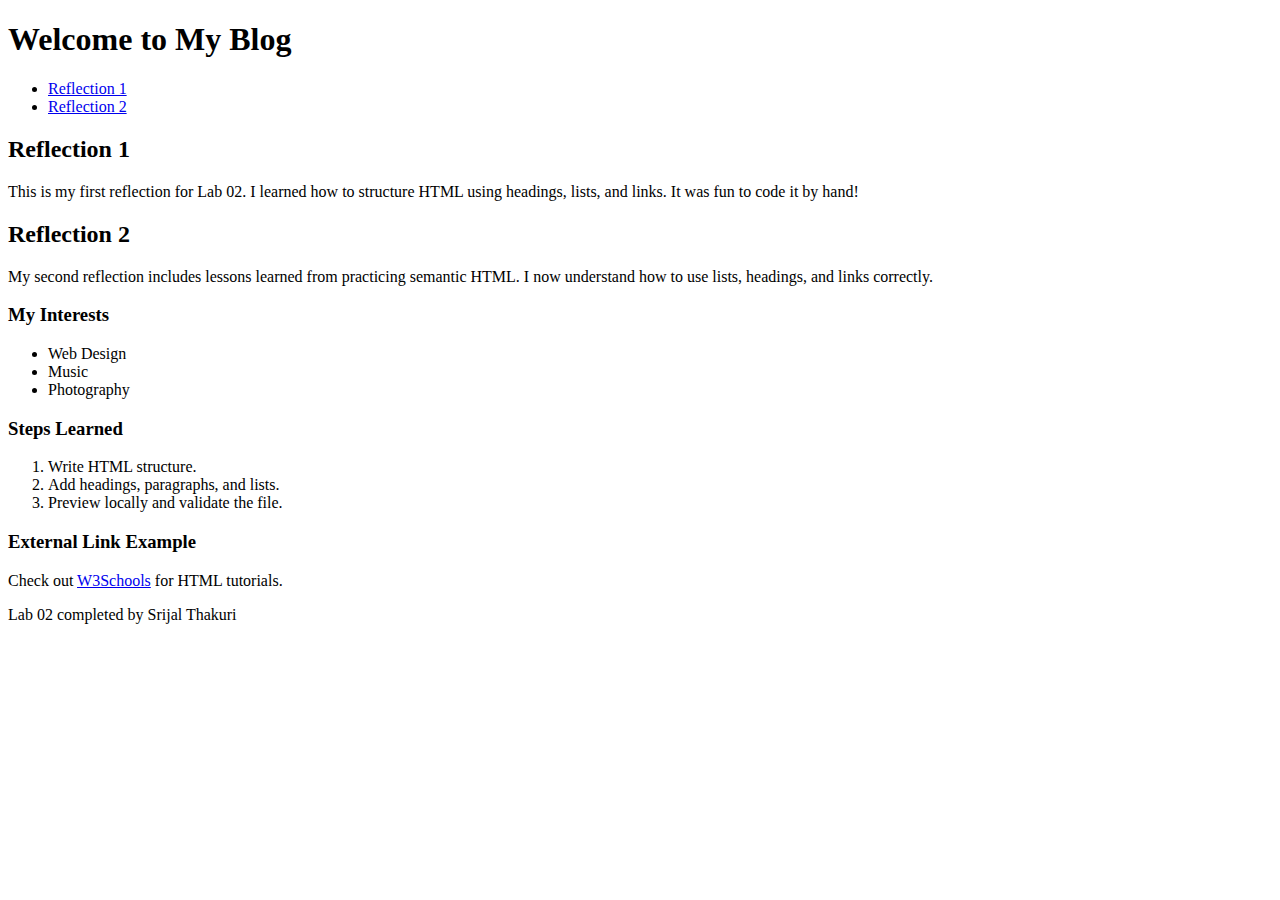
<file: lab02/index.html>
<!DOCTYPE html>
<html lang="en">
<head>
    <meta charset="UTF-8">
    <title>My Lab 02 Blog</title>
</head>
<body>
    <header>
        <h1>Welcome to My Blog</h1>
        <nav>
            <ul>
                <li><a href="#post1">Reflection 1</a></li>
                <li><a href="#post2">Reflection 2</a></li>
            </ul>
        </nav>
    </header>

    <main>
        <article id="post1">
            <h2>Reflection 1</h2>
            <p>This is my first reflection for Lab 02. I learned how to structure HTML using headings, lists, and links. It was fun to code it by hand!</p>
        </article>

        <article id="post2">
            <h2>Reflection 2</h2>
            <p>My second reflection includes lessons learned from practicing semantic HTML. I now understand how to use lists, headings, and links correctly.</p>
        </article>

        <section>
            <h3>My Interests</h3>
            <ul>
                <li>Web Design</li>
                <li>Music</li>
                <li>Photography</li>
            </ul>
        </section>

        <section>
            <h3>Steps Learned</h3>
            <ol>
                <li>Write HTML structure.</li>
                <li>Add headings, paragraphs, and lists.</li>
                <li>Preview locally and validate the file.</li>
            </ol>
        </section>

        <section>
            <h3>External Link Example</h3>
            <p>Check out <a href="https://www.w3schools.com" target="_blank">W3Schools</a> for HTML tutorials.</p>
        </section>
    </main>

    <footer>
        <p>Lab 02 completed by Srijal Thakuri</p>
    </footer>
</body>
</html>
</file>
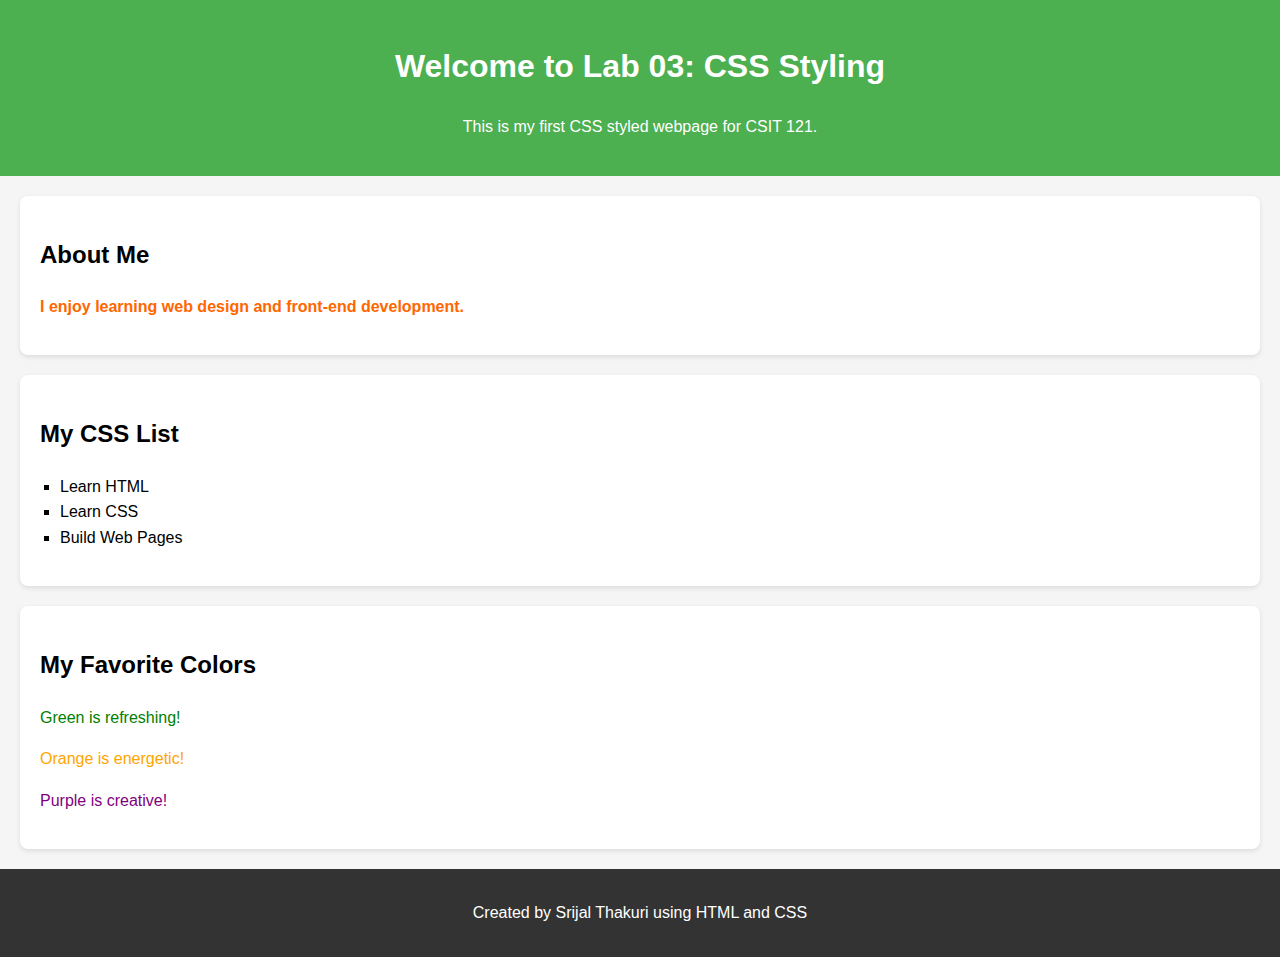
<file: lab03/index.html>
<!DOCTYPE html>
<html lang="en">
<head>
    <meta charset="UTF-8">
    <meta name="viewport" content="width=device-width, initial-scale=1.0">
    <title>Lab 03 - CSS Styling</title>
    <link rel="stylesheet" href="style.css">
</head>
<body>
    <header>
        <h1>Welcome to Lab 03: CSS Styling</h1>
        <p>This is my first CSS styled webpage for CSIT 121.</p>
    </header>

    <section>
        <h2>About Me</h2>
        <p class="highlight">I enjoy learning web design and front-end development.</p>
    </section>

    <section>
        <h2>My CSS List</h2>
        <ul>
            <li>Learn HTML</li>
            <li>Learn CSS</li>
            <li>Build Web Pages</li>
        </ul>
    </section>

    <section>
        <h2>My Favorite Colors</h2>
        <p style="color: green;">Green is refreshing!</p>
        <p style="color: orange;">Orange is energetic!</p>
        <p style="color: purple;">Purple is creative!</p>
    </section>

    <footer>
        <p>Created by Srijal Thakuri using HTML and CSS</p>
    </footer>
</body>
</html>
</file>
<file: lab03/style.css>
/* style.css for Lab 03 */

body {
    font-family: Arial, sans-serif;
    background-color: #f5f5f5;
    margin: 0;
    padding: 0;
    line-height: 1.6;
}

header {
    background-color: #4CAF50;
    color: white;
    text-align: center;
    padding: 20px 0;
}

section {
    margin: 20px;
    padding: 20px;
    background-color: white;
    border-radius: 8px;
    box-shadow: 0 2px 5px rgba(0,0,0,0.1);
}

.highlight {
    font-weight: bold;
    color: #ff6600;
}

ul {
    list-style-type: square;
    padding-left: 20px;
}

footer {
    text-align: center;
    padding: 15px 0;
    background-color: #333;
    color: white;
    margin-top: 20px;
}
</file>
